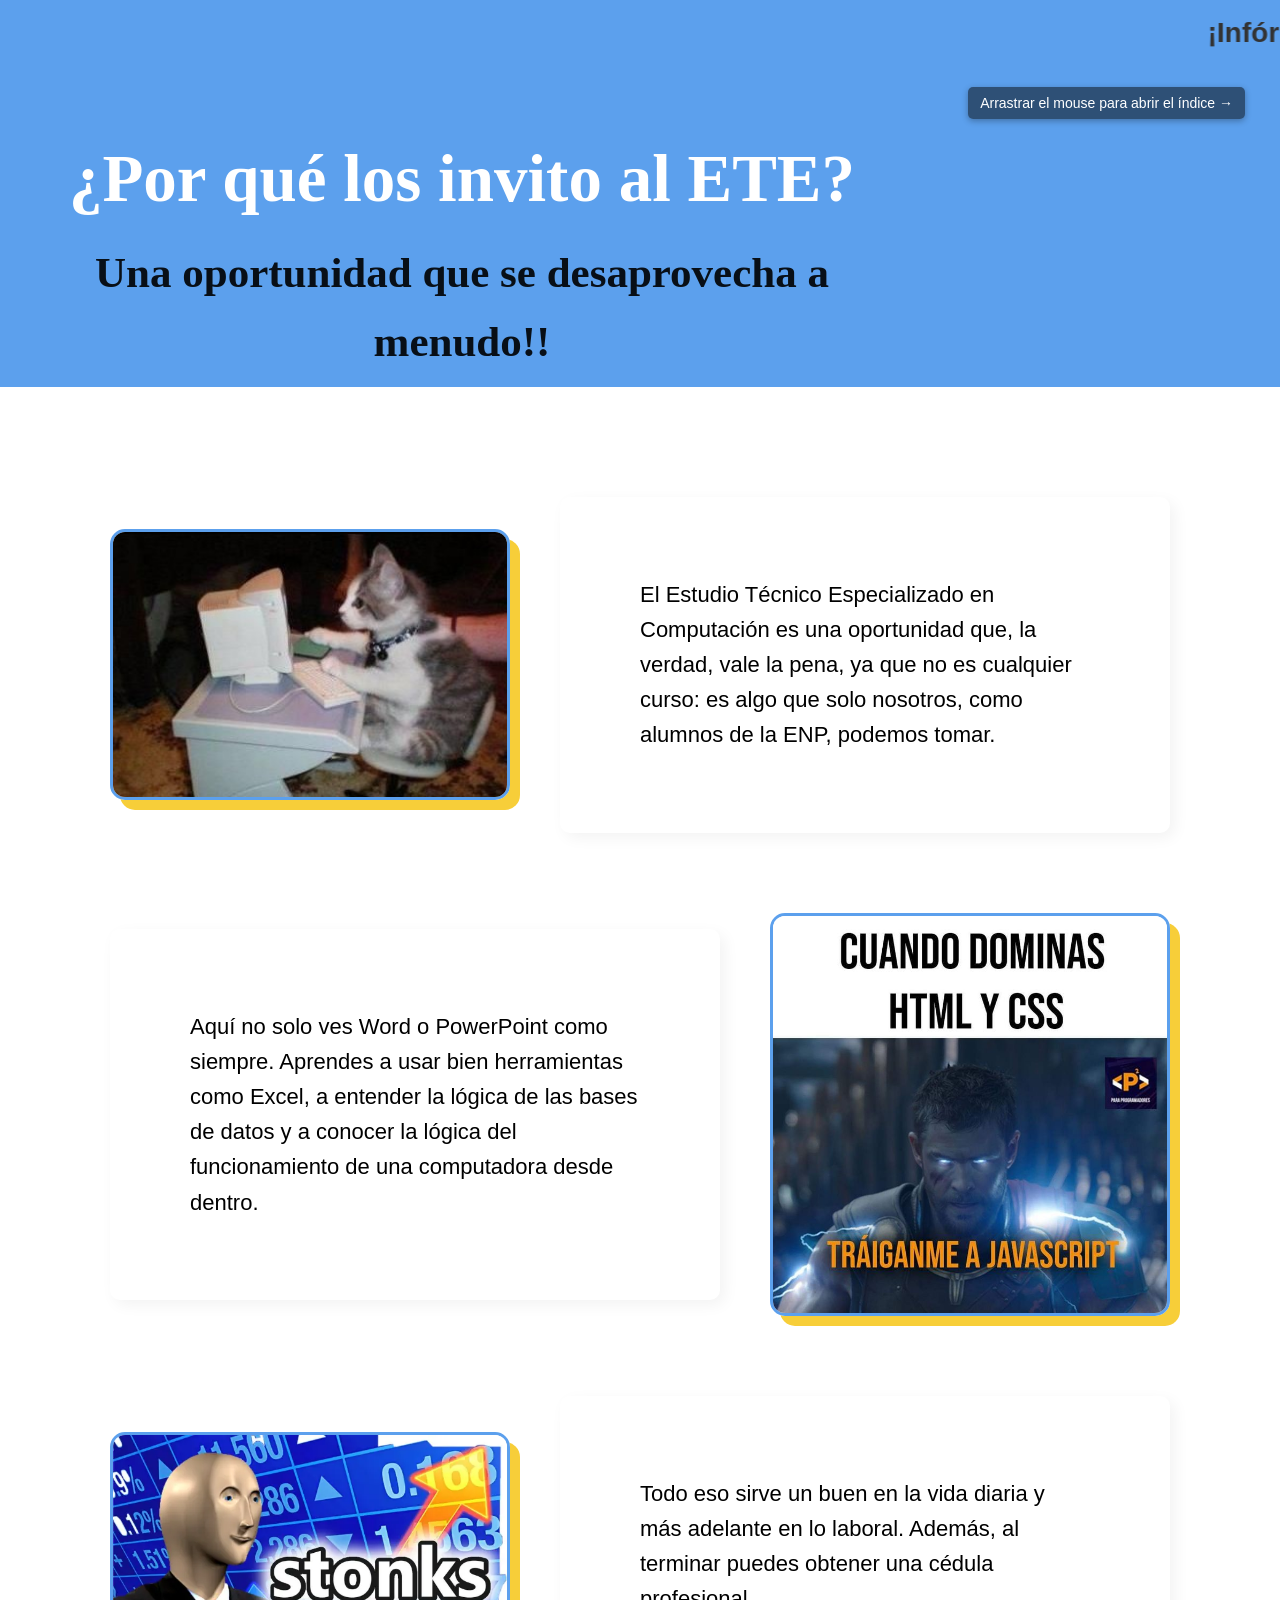
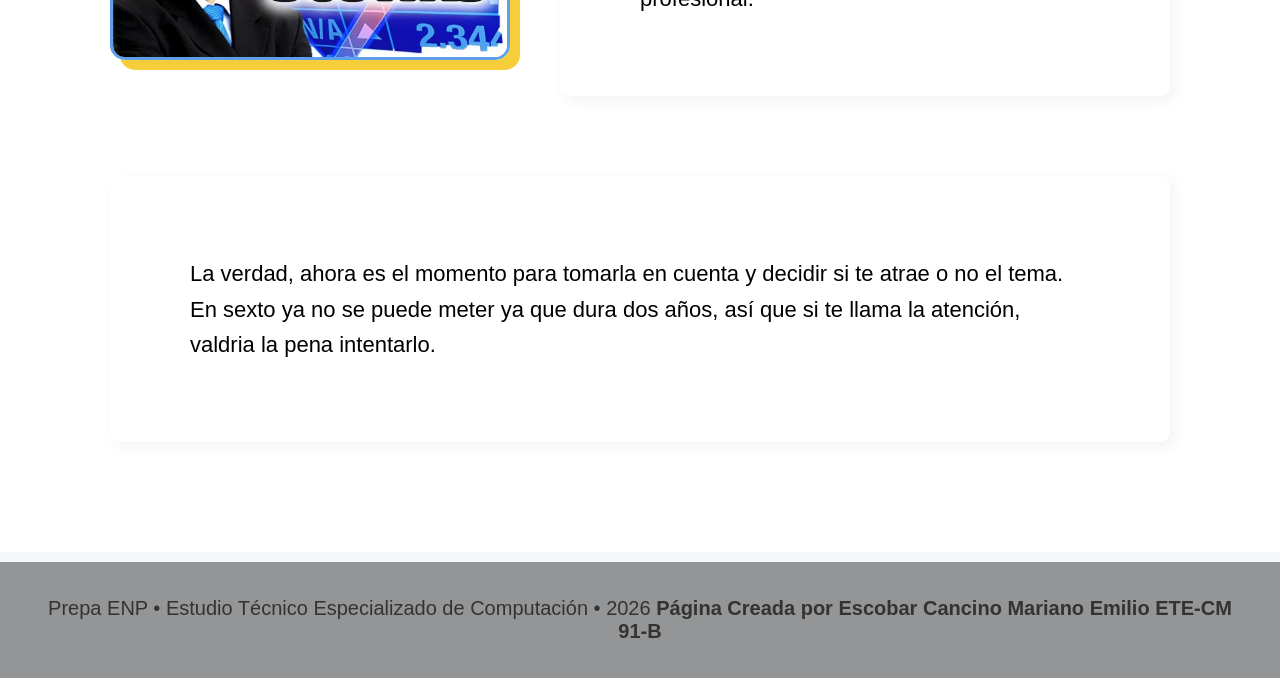
<file: Paginas/Proyecto1.2.html>
<html>
 <head>
	<meta charset="utf-8" />
	<title>Proyecto
	</title>
<link rel="stylesheet" type="text/css" href="../Estilos/Estilo2-ECME.css">
</head>

<body>

<audio id="audioInicio">
    <source src="../Audios/Tutorial.mp3" type="audio/mpeg">
</audio>

<!-- MENÚ LATERAL -->
<div class="menu-lateral">
    <div class="zona-hover"></div>

    <nav class="menu-contenido">
            <a href="../INDEX.html"><H3>ÍNDICE PRINCIPAL <H3></a>
        <a href="./Proyecto.html">Invitación</a>
        <a href="./Proyecto1.2.html">¿Por qué te invito?</a>
        <a href="./Proyecto1.3.html">¿Qué puedes aprender?</a>
        <a href="./Proyecto1.4.html">¿Qué me gusta del ETE?</a>
        <a href="./Proyecto1.5.html">Retos y Superación</a>
        <a href="./Proyecto1.6.html">Estrategias de Inscripción</a>
        <a href="./Proyecto1.7.html">Evitar Deserción</a>
    </nav>
</div>

 <div class="mensaje-indice">
Arrastrar el mouse para abrir el índice →
</div>

</div>

<div class="Supermarquee">
    <marquee direction="left">
        ¡Infórmate sobre la opción a la que pocos se atreven!
    </marquee>
</div>

<!-- HERO -->
<section class="hero-et">
  <div class="hero-content">
    <h1>¿Por qué los invito al ETE?</h1>
    <h2>Una oportunidad que se desaprovecha a menudo!!</h2>
  </div>
 
</section>



<!-- CONTENIDO -->
<section class="contenido">
  
  <div class="contenedor-fila">
      <img src="../Imagenes/Gato.JPG" class="img-lado">
      <div class="bloque">
          <p>El Estudio Técnico Especializado en Computación es una oportunidad que,
			la verdad, vale la pena, ya que no es cualquier curso: es algo que solo nosotros,
			como alumnos de la ENP, podemos tomar.</p>
      </div>
  </div>

  <div class="contenedor-fila fila-invertida">
      <img src="../Imagenes/Memecss.JPG" class="img-lado">
      <div class="bloque">
          <p>Aquí no solo ves Word o PowerPoint como siempre. Aprendes a usar bien
			herramientas como Excel, a entender la lógica de las bases de datos y a conocer la lógica del
			funcionamiento de una computadora desde dentro.</p>
      </div>
  </div>

  <div class="contenedor-fila">
      <img src="../Imagenes/Stonks.WEBP" class="img-lado">
      <div class="bloque">
          <p>Todo eso sirve un buen en la vida diaria y más adelante en lo laboral.
			Además, al terminar puedes obtener una cédula profesional.</p>
      </div>
  </div>

	<div class="contenedor-fila">
      <div class="bloque">
          <p>La verdad, ahora es el momento para tomarla en cuenta y decidir si te atrae o no el tema. En sexto ya no se puede meter ya que
			dura dos años, así que si te llama la atención, valdria la pena intentarlo.</p>
      </div>
  </div>
</section>


<footer>
    Prepa ENP • Estudio Técnico Especializado de Computación • 2026 <b>Página Creada por Escobar Cancino Mariano Emilio ETE-CM 91-B</b>
	</footer>


<script>
    window.addEventListener("click", function () {
        const audio = document.getElementById("audioInicio");
        audio.play();
    }, { once: true });
</script>

</body>
</html>
</file>
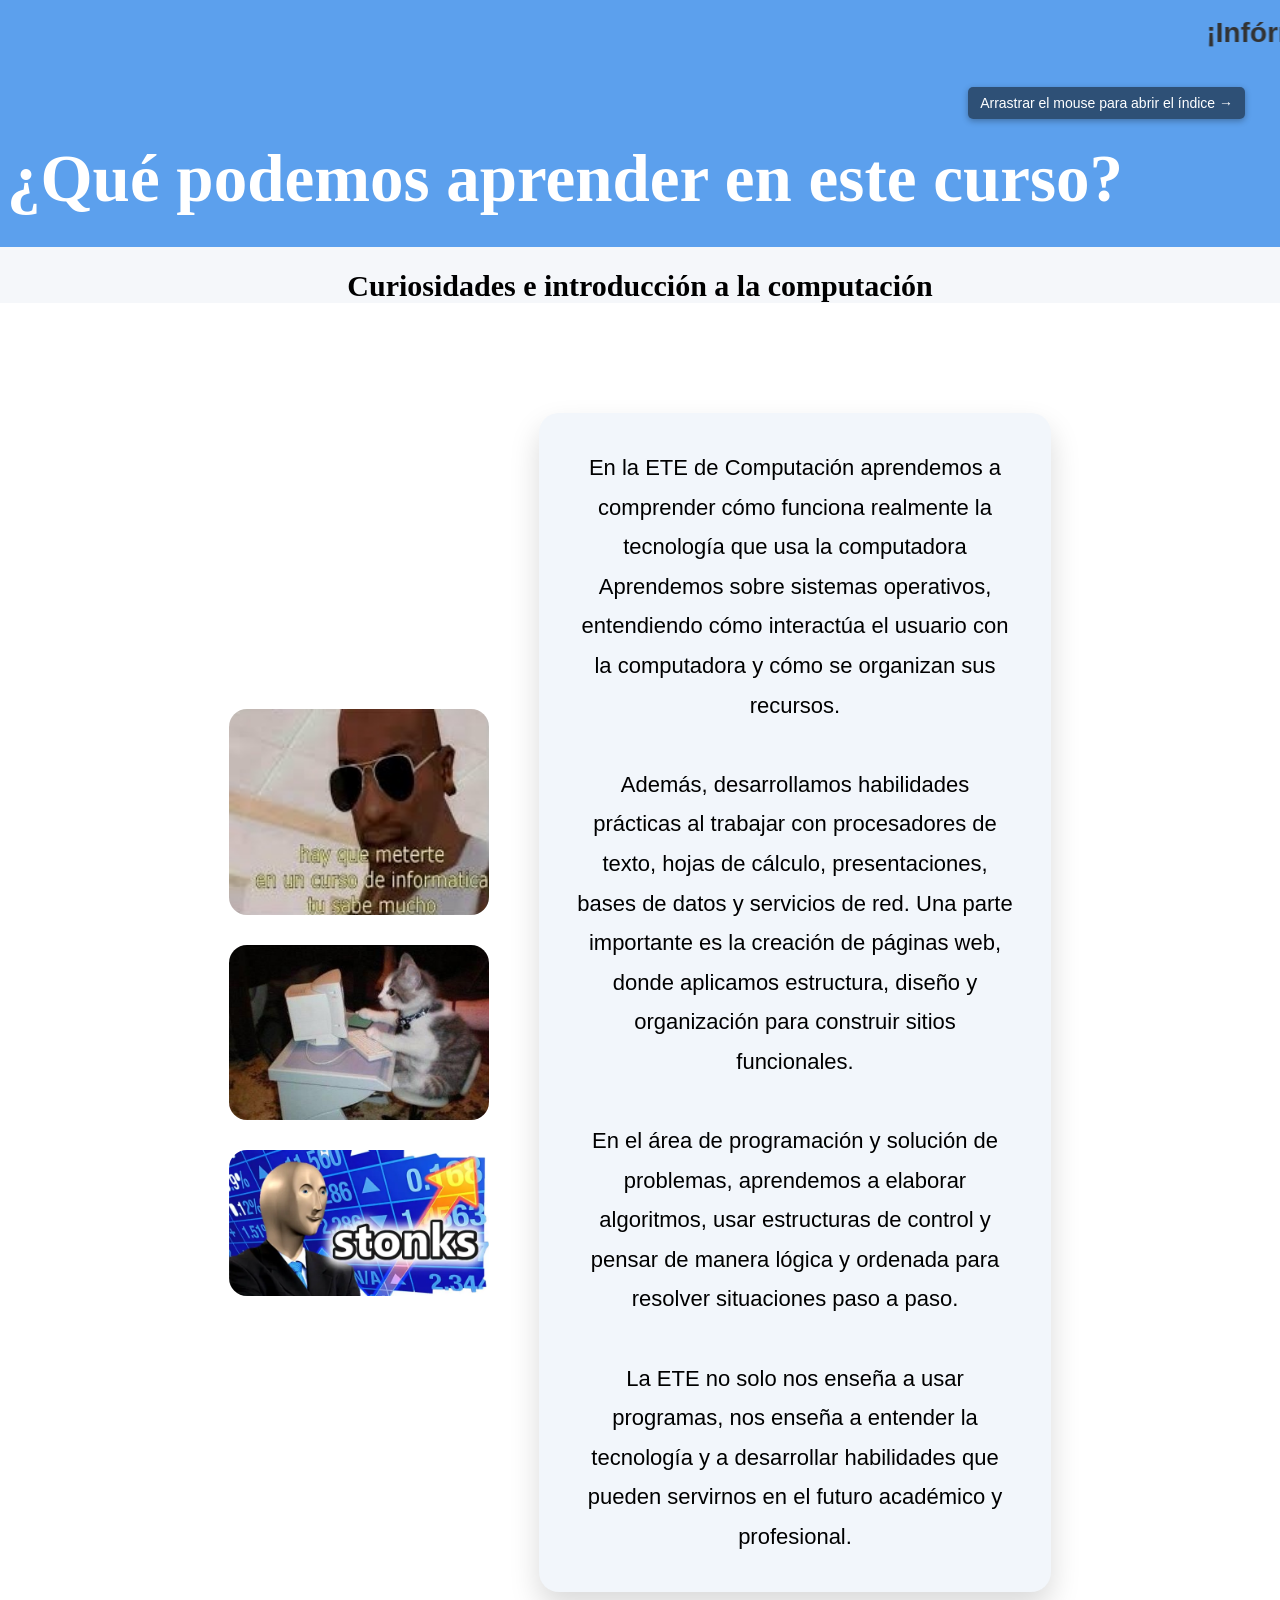
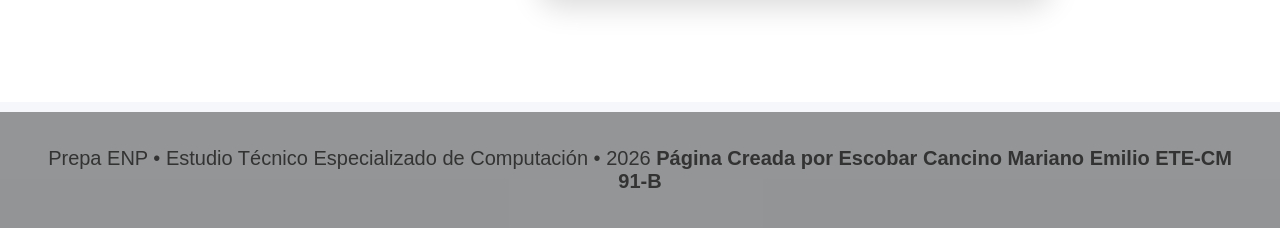
<file: Paginas/Proyecto1.3.html>
<html>
 <head>
	<meta charset="utf-8" />
	<title>Proyecto
	</title>
<link rel="stylesheet" type="text/css" href="../Estilos/Estilo2-ECME.css">
</head>

<body>


<!-- MENÚ LATERAL -->
<div class="menu-lateral">
    <div class="zona-hover"></div>

  <nav class="menu-contenido">
            <a href="../INDEX.html"><H3>ÍNDICE PRINCIPAL <H3></a>
        <a href="./Proyecto.html">Invitación</a>
       <a href="./Proyecto1.2.html">¿Por qué te invito?</a>
        <a href="./Proyecto1.3.html">¿Qué puedes aprender?</a>
        <a href="./Proyecto1.4.html">¿Qué me gusta del ETE?</a>
        <a href="./Proyecto1.5.html">Retos y Superación</a>
        <a href="./Proyecto1.6.html">Estrategias de Inscripción</a>
        <a href="./Proyecto1.7.html">Evitar Deserción</a>
    </nav>
</div>

 <div class="mensaje-indice">
Arrastrar el mouse para abrir el índice →
</div>

</div>

<div class="Supermarquee">
    <marquee direction="left">
        ¡Infórmate sobre la opción a la que pocos se atreven!
    </marquee>
</div>

<!-- HERO SOLO CON TÍTULO -->
<section class="hero-et">
  <h1>¿Qué podemos aprender en este curso?</h1>
</section>

<!-- SUBHERO (imagen + subtítulo)-->
<section class="subhero">
  <h2>Curiosidades e introducción a la computación</h2>

</section>


<section class="contenido">

  <div class="panel-aprendizaje">

    <div class="imagenes">
      <img src="../Imagenes/SabeMucho.JPG" alt="">
      <img src="../Imagenes/Gato.JPG" alt="">
      <img src="../Imagenes/Stonks.WEBP" alt="">
    </div>

    <div class="texto-central">
      <p>
        En la ETE de Computación aprendemos a comprender 
		cómo funciona realmente la tecnología que usa la computadora

	Aprendemos sobre sistemas operativos, entendiendo 
	cómo interactúa el usuario con la 
	computadora y cómo se organizan sus recursos.
	<BR><BR>
	Además, desarrollamos habilidades prácticas al trabajar 
	con procesadores de texto, hojas de cálculo, presentaciones, 
	bases de datos y servicios de red. Una parte importante es la
	creación de páginas web, donde aplicamos estructura, diseño
	y organización para construir sitios funcionales.
<BR><BR>
	En el área de programación y solución de problemas,
	aprendemos a elaborar algoritmos, usar estructuras
	de control y pensar de manera lógica y ordenada para
	resolver situaciones paso a paso.
<BR><BR>
	La ETE no solo nos enseña a usar programas, nos enseña
	a entender la tecnología y a desarrollar habilidades
	que pueden servirnos en el futuro académico y profesional.
      </p>
    </div>

  </div>

</section>



<footer>
      Prepa ENP • Estudio Técnico Especializado de Computación • 2026<b> Página Creada por Escobar Cancino Mariano Emilio ETE-CM 91-B</b>
</footer>


<script>
    window.addEventListener("click", function () {
        const audio = document.getElementById("audioInicio");
        audio.play();
    }, { once: true });
</script>

</body>
</html>
</file>
<file: Estilos/Estilo2-ECME.css>
body.Color1 {
background-color: white;
}

.Color3 {
        background-image:url("../Imagenes/Tech.gif");
        }

.ImgFondo2 { 
    background-image: url("../Imagenes/Abejas.gif");
    background-size: cover;
    background-position: center;
    min-height: 500px; /* Dale altura para que se vea */
}
body.Color2 {
	background-color:#5CA0ED;
}

Caption {
	font-family:Garamond;
	font-size:25px;
	color: Black;
}

body {
    margin: 0;
    font-family: Arial, Helvetica, sans-serif;
    color: white;
    text-align: center;
}
marquee {
    
    padding: 17px;
    font-size: 28px;
    font-weight: bold;
}

h1 {
    margin-top: 40px;
    font-size: 70px;
	font-family: PlayfairDisplay
}

h2 {
    margin-top: 22px;
	color: black;
	font-family: Didot;
	font-size: 30px;
}
.invitacion1 {
	margin:40px
 
}

.invitacion {
    background-color: rgba(0,0,0,0.5);
    margin: 50px auto;
    width: 70%;
    padding: 30px;
    border-radius: 20px;
    font-size: 5px;
    box-shadow: 0 0 15px rgba(0,0,0,0.7);
}

.imagen-cuadro {
    margin: 5px auto;
    width: 480px;
    border-radius: 15px;
    overflow: hidden;
    transition: transform 0.3s;
}

.imagen-cuadro:hover {
    transform: scale(1.08);
}

.contenedor-marquee {
    position: relative;
    height: 60px;
    overflow: hidden;
}

.supermarquee{
    position: absolute;
    top: 0px;          /* más abajo */
    left: 0;
    width: 100%;
    z-index: 1;
}
.supermarqueee{
    position: absolute;
    top: 0px;          /* más abajo */
    left: 0;
    width: 100%;
	z-index: 1;}
.basemarquee {
    position: absolute;
    top: 0;          
    left: 0;
    width: 100%;
    font-weight: bold;
    z-index: 2;    
	/* encima */
}
	
img {
    width: 100%;
    height: auto;
}



footer {
    margin-top: 10px;
    padding: 35px;
    background-color: rgba(0,0,0,0.4);
    font-size: 20px;
}


.hero {
    height: 60vh;                /* mitad superior  */
    background-color: #5CA0ED;  

    display: flex;
    justify-content: center;
    align-items: center;

    padding: 40px;
    box-sizing: border-box;
	
}
.hero h1 {
    font-family: PlayfairDisplay;
    font-size: clamp(52px, 5vw, 75px);
    max-width: 900px;
    line-height: 1.2;
    margin: 0;
	color:fff
}

.hero-et {
  background:#5CA0ED;
  color: white;
  padding: 7px 7px 10px;
  margin-top: 0;
padding-top: 100px;
  display: flex;
  align-items: center;
}
hero-et {
    margin-top: 0px; 
    padding-top: 100px; /* Le damos espacio arriba para que la marquesina no tape el título */
}

.hero-content {
  max-width: 910px;
}

.hero-et h1 {
  font-size: 67px;
  margin-bottom: 20px;
 
}

.hero-et h2 {  /*Subtitulo*/
  font-size: 43px;
  font-weight: 300;
  line-height: 1.6;
  opacity: 0.9;
  font-weight: bold;

}
.contenido {
    background-color: white;
    color: black;
    padding: 0px 0px;
	position: relative; 
}

.  h2 {
    font-family: Didot;
    font-size: 50px;
}
.imagen-cuadro2 {
    position: fixed;
    top: 980px;
    left: 2200px;
    width: 500px;
}
.menu-lateral {
    position: fixed;
    top: 0;
    right: 0;
    height: 100vh;
    z-index: 3000;
}


.zona-hover {
    width: 75px;
    height: 100%;
}

/* Contenido del menú */
.menu-contenido {
    position: absolute;
    top: 0;
    right: -220px;              /* oculto */
    width: 220px;
    height: 100%;
    background-color:#F7CE39;
    padding: 25px;
    box-sizing: border-box;
    transition: right 0.4s ease;
	border-radius: 25px;
}

/* Título */
.menu-contenido h3 {
    margin-top: 0;
    margin-bottom: 20px;
    font-size: 34px;
    color: solid white;
	border:20px;
	font-family:PlayfairDisplay;
}

/* Links */
.menu-contenido a {
    display: block;
    color: #ffffff;
    text-decoration: none;
    margin: 17px 0;
    font-size: 25px;
    transition: transform 0.3s, color 0.3s;
	font-weight:bold
}

.menu-contenido a:hover {
    color: #000000;
    transform: translateX(-5px);
}

/* Al pasar el mouse → se despliega */
.menu-lateral:hover .menu-contenido {
    right: 0;
}


.hero-image img {
  width: 260px;        /* ajusta tamaño */
  max-width: 100%;
  margin-top: 55px;   /* la sube un poquito */
  left: 1100;
  margin-left: 150px;
  margin-bottom: 2px
}

.contenido {
  width: 100%;
  padding: 40px 60px;
}

/* --- ESTILO DE CONTENIDO SIMÉTRICO --- */

.contenido {
    background-color: white; /* Fondo de la sección en blanco */
    padding: 50px 0;
    width: 100%;
}

.contenedor-fila {
    display: flex;
    align-items: center;    /* Centra verticalmente imagen y texto */
    justify-content: center; /* Centra el conjunto en la pantalla */
    gap: 50px;              /* Espacio entre imagen y texto */
    margin: 40px auto;
    max-width: 1100px;      /* Ancho máximo de la fila */
    padding: 20px;
}

/* Invierte el orden para que la imagen salga a la derecha */
.fila-invertida {
    flex-direction: row-reverse;
}

.img-lado {
    width: 400px;           /* Tamaño fijo de imagen */
    height: auto;
    border-radius: 15px;
    border: 4px solid #5CA0ED;
    box-shadow: 10px 10px 0px #F7CE39; /* Sombra sólida amarilla */
    flex-shrink: 0;         /* Evita que la imagen se aplaste */
}

.bloque {
    flex: 1;                /* El texto ocupa el resto del espacio */
    background: #f2f6fb;    /* Color de fondo del cuadro de texto */
    padding: 30px;
    border-radius: 20px;
    color: black;           /* Texto negro para lectura */
    text-align: left;       /* Texto alineado a la izquierda dentro del cuadro */
    box-shadow: 5px 5px 15px rgba(0,0,0,0.05);
}

.bloque p {
    font-size: 22px;
    line-height: 1.6;
    margin: 0;
}
}

/* Contenedor que alinea imagen y texto */
.contenedor-fila {
    display: flex;
    align-items: center; /* Centra verticalmente */
    justify-content: center; /* Centra horizontalmente */
    gap: 40px; /* Espacio entre imagen y texto */
    margin: 40px auto;
    max-width: 1000px;
    padding: 20px;
}

/* Para invertir el orden (Imagen a la derecha) */
.fila-invertida {
    flex-direction: row-reverse;
}

/* Estilo para todas las imágenes de los lados */
.img-lado {
    max-width: 400px; /* El tamaño que tenías */
    height: auto;
    border-radius: 15px;
    box-shadow: 10px 10px 0px #F7CE39; /* Sombra estilo retro */
    border: 3px solid #5CA0ED;
}

/* Ajuste del bloque de texto para que no se pegue */
.bloque {
    flex: 1; /* Toma el espacio restante */
    background: rgba(255, 255, 255, 0.1);
    padding: 20px;
    border-radius: 10px;
}

/* CONTENEDOR GENERAL */
.panel-aprendizaje {
  display: flex;
  justify-content: center;
  align-items: center;
  gap: 50px;
  padding: 60px 0;
  position: relative;
}

/* TEXTO CENTRAL (40%) */
.texto-central {
  width: 40vw;
  background: #f2f6fb;
  padding: 35px;
  border-radius: 20px;
  font-size: 22px;
  line-height: 1.8;
  box-shadow: 0 15px 30px rgba(0,0,0,0.15);
}

/* CONTENEDOR DE IMÁGENES */
.imagenes {
  display: flex;
  flex-direction: column;
  gap: 30px;
}

/* IMÁGENES CONTROLADAS */
.imagenes img {
  width: 260px;
  border-radius: 18px;
  transition: transform 0.3s, box-shadow 0.3s;
}

/* EFECTO HOVER */
.imagenes img:hover {
  transform: scale(1.08);
  box-shadow: 0 12px 25px rgba(0,0,0,0.3);
}

/*PAG4*/


* {
  margin: 0;
  padding: 0;
  box-sizing: border-box;
  font-family: Arial, sans-serif;
}

body {
  background: #f5f7fa;
  color: #333;
}

/* HERO */	
.hero-nuevo {
  display: flex;
  align-items: center;
  justify-content: space-between;
  padding: 80px;
  background: #0a3cff;
  color: white;
  overflow: hidden;
}

.hero-texto {
  max-width: 45%;
  animation: aparecer 1s ease;
}

.hero-texto h1 {
  font-size: 3rem;
}

.hero-texto p {
  margin-top: 15px;
  font-size: 1.2rem;
}

.hero-imagen img {
  width: 320px;
  border-radius: 20px;
  transform: rotate(-3deg);
  animation: flotar 3s infinite ease-in-out;
}

/* BLOQUES */
.bloque {
  display: flex;
  align-items: center;
  gap: 50px;
  padding: 80px;
}

.bloque img {
  width: 260px;
  border-radius: 15px;
  transition: transform 0.3s;
}

.bloque img:hover {
  transform: scale(1.05);
}

.bloque-der {
  background: #ffffff;
}

.bloque-izq {
  background: #eef2ff;
}

.texto {
  max-width: 400px;
}

/* FRASE */
.frase {
  padding: 80px;
  text-align: center;
  font-size: 1.5rem;
  background: #111;
  color: white;
}

/* GALERÍA */
.galeria {
  display: flex;
  justify-content: center;
  gap: 30px;
  padding: 60px;
}

.galeria img {
  width: 180px;
  border-radius: 50%;
  filter: grayscale(100%);
  transition: 0.4s;
}

.galeria img:hover {
  filter: grayscale(0);
  transform: scale(1.1);
}

/* ANIMACIONES */
@keyframes flotar {
  0% { transform: translateY(0) rotate(-3deg); }
  50% { transform: translateY(-10px) rotate(-3deg); }
  100% { transform: translateY(0) rotate(-3deg); }
}

@keyframes aparecer {
  from {
    opacity: 0;
    transform: translateX(-40px);
  }
  to {
    opacity: 1;
    transform: translateX(0);
  }
}
 /*GIFS*/
 /* Estilo para que el GIF se alinee con el texto */
.gif-animado {
    height: 100px; /* Ajusta el tamaño para que combine con el texto */
    width:auto;
	vertical-align: middle;
    margin: 0 15px;
	margin-top:	1px
}
.gif-animadoo {
    height: 70px; /* Ajusta el tamaño para que combine con el texto */
    width:auto;
	vertical-align: middle;
    margin: 0 15px;
	margin-top:	1px
}

/* El contenedor de las tarjetas (Mosaico) */
.mosaico-creativo {
    display: grid;
    grid-template-columns: repeat(auto-fit, minmax(300px, 1fr));
    gap: 25px;
    padding: 40px;
    background-color: white;
}

/* Estilo de las tarjetas individuales */
.tarjeta-info {
    background: #fdfdfd;
    border: 3px solid #5CA0ED;
    border-radius: 20px;
    padding: 20px;
    color: black;
    box-shadow: 8px 8px 0px #F7CE39; /* Sombra sólida amarilla */
    transition: transform 0.3s ease;
}

.tarjeta-info:hover {
    transform: translateY(-10px) rotate(1deg);
    box-shadow: 8px 8px 0px #5CA0ED;
}
.mensaje-indice {
  position: fixed;
  top: 87px;
  right: 35px;
  z-index: 1000;

  font-family: Arial, sans-serif;
  font-size: 14px;
  color: #ffffff;
  background-color: rgba(0, 0, 0, 0.5);

  padding: 8px 12px;
  border-radius: 5px;
  box-shadow: 0 2px 6px rgba(0, 0, 0, 0.3);

  pointer-events: none; 
}

.menu-lateral:hover ~ .mensaje-indice {  /*ME SUBESTMARON, DE MI SE BURLARON*/
    opacity: 0;
    visibility: hidden;
}

.video-container {
  position: absolute;
  top: 0;
  left: 0;
  width: 100%;
  height: auto;
  z-index: -1;  /* Para que el video quede detrás del contenido */
  position:fixed;
   object-fit: cover;
}
</file>
